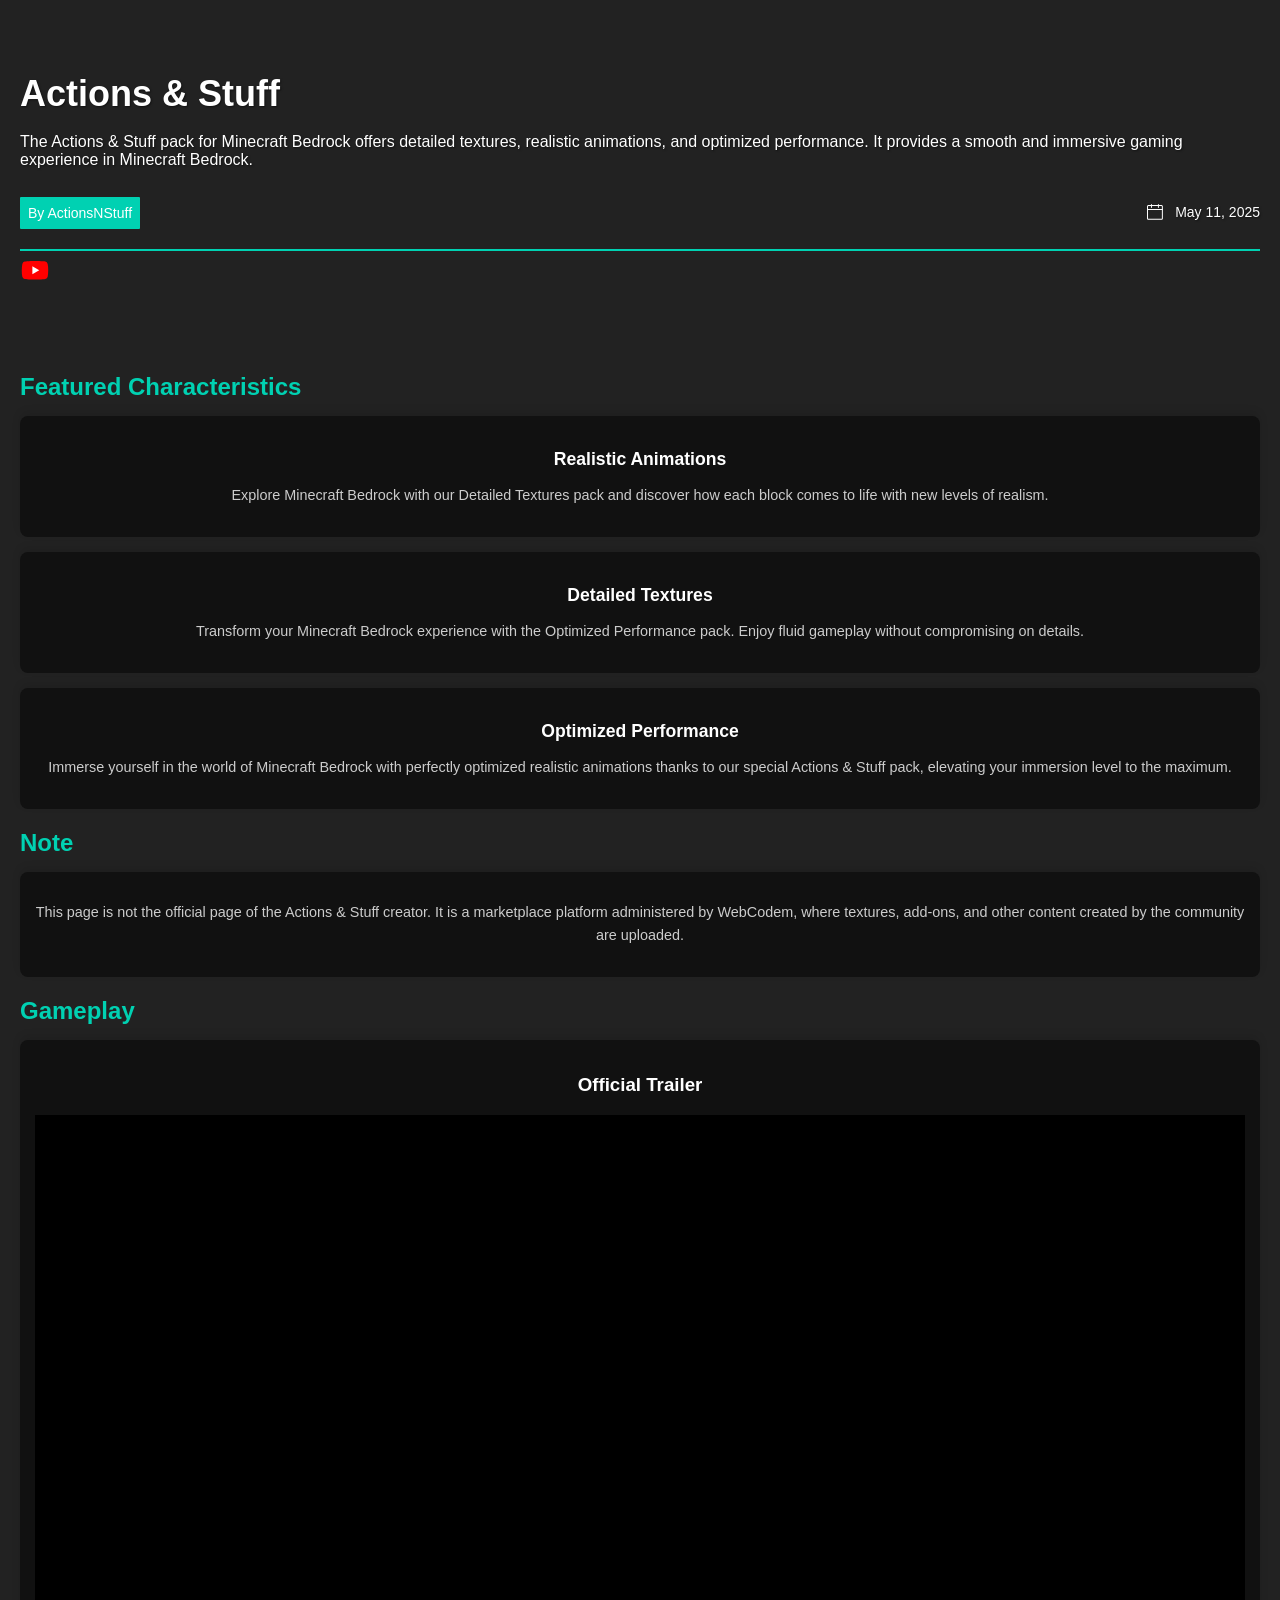
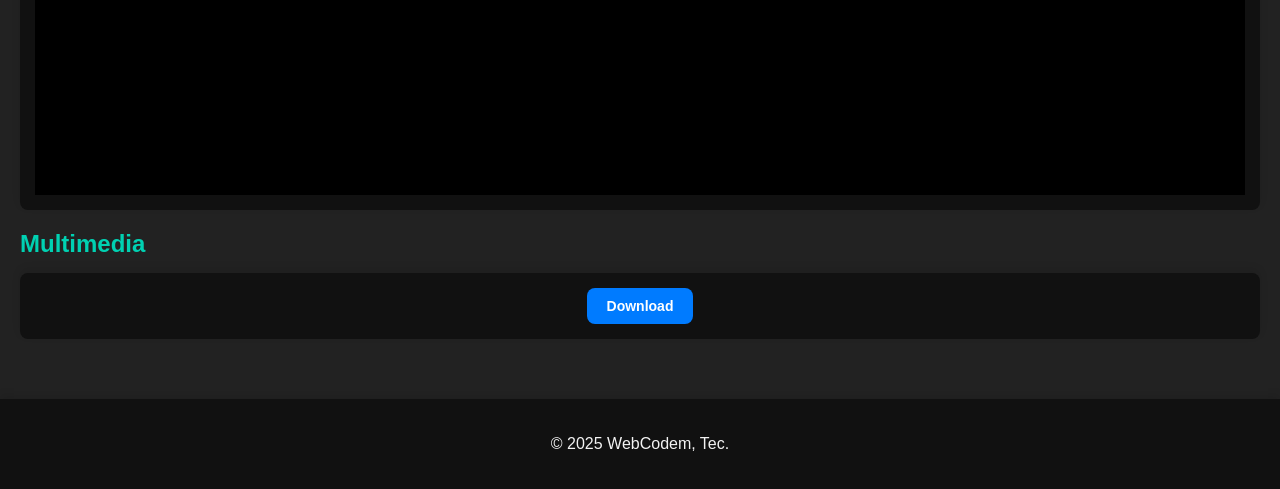
<file: marketplace-en-us/actions-&-stuff/index.html>
<!DOCTYPE html>
<html lang="en">
<head>
<meta charset="UTF-8">
<meta name="viewport" content="width=device-width, initial-scale=1.0">
<link rel="stylesheet" href="/resources/css/style-46.css">
<script src="/resources/js/script-70.js"></script>
<title>Actions & Stuff</title>
</head>
<body>
  <div class="banner">
    <video autoplay muted loop>
      <source src="https://webcodem.github.io/webcodem-media.github.io/resources/multimedia/video/banner.webm" type="video/webm">
      Your browser does not support the video tag.
    </video>
    <div class="banner-content">
      <span class="name">Actions & Stuff</span><br><br>
      <span class="description">The Actions & Stuff pack for Minecraft Bedrock offers detailed textures, realistic animations, and optimized performance. It provides a smooth and immersive gaming experience in Minecraft Bedrock.</span><br><br>
      <div class="meta-info">
        <span class="creator">By ActionsNStuff</span>
        <span class="date">
          <svg xmlns="http://www.w3.org/2000/svg" width="1.7em" height="1.7em" viewBox="0 0 24 24" style="vertical-align: middle; margin-bottom: -6px;">
            <path fill="currentColor" d="M14.5 16h-13C.67 16 0 15.33 0 14.5v-12C0 1.67.67 1 1.5 1h13c.83 0 1.5.67 1.5 1.5v12c0 .83-.67 1.5-1.5 1.5M1.5 2c-.28 0-.5.22-.5.5v12c0 .28.22.5.5.5h13c.28 0 .5-.22.5-.5v-12c0-.28-.22-.5-.5-.5z"></path>
            <path fill="currentColor" d="M4.5 4c-.28 0-.5-.22-.5-.5v-3c0-.28.22-.5.5-.5s.5.22.5.5v3c0 .28-.22.5-.5.5m7 0c-.28 0-.5-.22-.5-.5v-3c0-.28.22-.5.5-.5s.5.22.5.5v3c0 .28-.22.5-.5.5m4 2H.5C.22 6 0 5.78 0 5.5S.22 5 .5 5h15c.28 0 .5.22.5.5s-.22.5-.5.5"></path>
          </svg>
           May 11, 2025
        </span>
      </div>
      <div class="attractive-line"></div>
      <a href="https://m.youtube.com/@ActionsNStuff"><svg xmlns="http://www.w3.org/2000/svg" width="30px" height="30px" viewBox="0 0 256 290">
    <path fill="#f00" d="M250.346 28.075A32.18 32.18 0 0 0 227.69 5.418C207.824 0 127.87 0 127.87 0S47.912.164 28.046 5.582A32.18 32.18 0 0 0 5.39 28.24c-6.009 35.298-8.34 89.084.165 122.97a32.18 32.18 0 0 0 22.656 22.657c19.866 5.418 99.822 5.418 99.822 5.418s79.955 0 99.82-5.418a32.18 32.18 0 0 0 22.657-22.657c6.338-35.348 8.291-89.1-.164-123.134" />
     <path fill="#fff" d="m102.421 128.06l66.328-38.418l-66.328-38.418z" />
    </svg></a> 
    </div>
  </div> 
  <br>
  <div class="contenido">
    <h2>Featured Characteristics</h2>
    <div class="features">
      <div class="feature">
        <h3>Realistic Animations</h3>
        <p>Explore Minecraft Bedrock with our Detailed Textures pack and discover how each block comes to life with new levels of realism.</p>
      </div>
      <div class="feature">
        <h3>Detailed Textures</h3>
        <p>Transform your Minecraft Bedrock experience with the Optimized Performance pack. Enjoy fluid gameplay without compromising on details.</p>
      </div>
      <div class="feature">
        <h3>Optimized Performance</h3>
        <p>Immerse yourself in the world of Minecraft Bedrock with perfectly optimized realistic animations thanks to our special Actions & Stuff pack, elevating your immersion level to the maximum.</p>
      </div>
    </div>
    <h2>Note</h2>
    <div class="feature">
    <p>This page is not the official page of the Actions & Stuff creator. It is a marketplace platform administered by WebCodem, where textures, add-ons, and other content created by the community are uploaded.</p>
    </div>
    <h2>Gameplay</h2>
      <div class="video">
    <h3>Official Trailer</h3>
    <div class="video-container">
        <iframe src="https://www.youtube.com/embed/muovGNqasss?si=D3L4p-MFk6EnBNZf" frameborder="0" allow="accelerometer; autoplay; clipboard-write; encrypted-media; gyroscope; picture-in-picture; web-share" allowfullscreen></iframe>
    </div>
    </div>
    <h2>Multimedia</h2>
    <div class="feature">
        <a href="javascript:void(0)" onclick="decodeAndRedirect(event, 'url1')" class="texture-link">Download</a>
            </div>
        </div>
    </div>
    <footer>
        <p>&copy; 2025 WebCodem, Tec.</p>
    </footer>
<script src="/resources/js/script-61.js"></script>
</body>
</html>
</file>
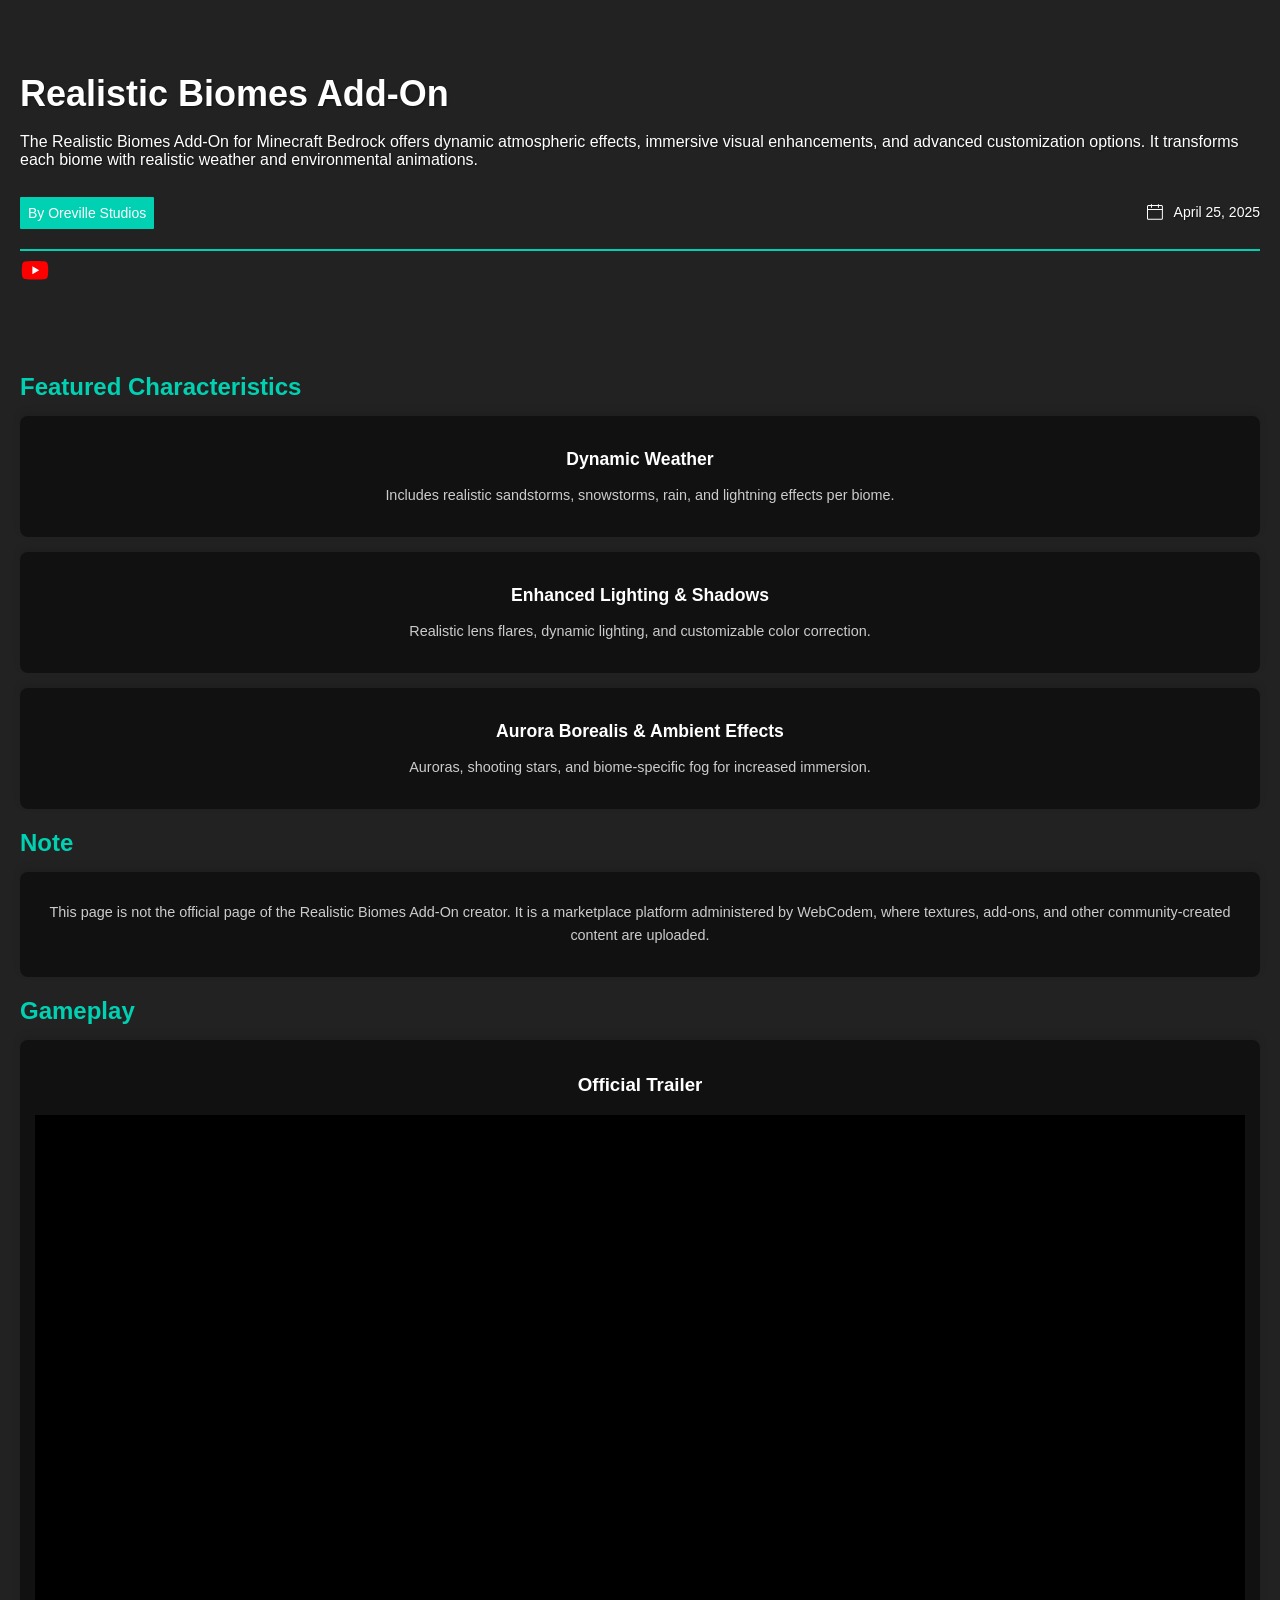
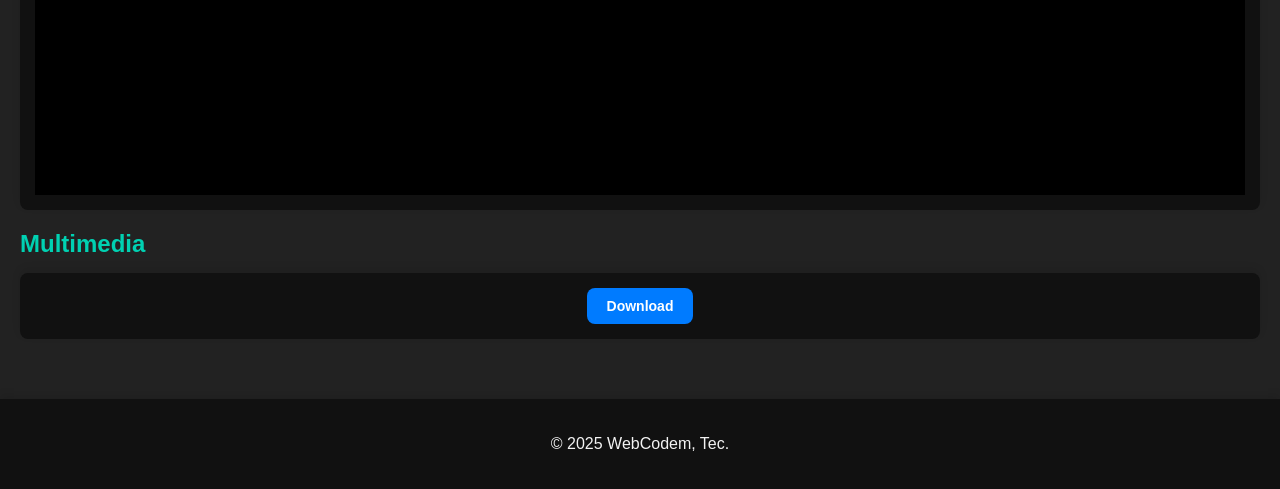
<file: marketplace-en-us/realistic-biomes/index.html>
<!DOCTYPE html>
<html lang="en">
<head>
<meta charset="UTF-8">
<meta name="viewport" content="width=device-width, initial-scale=1.0">
<link rel="stylesheet" href="/resources/css/style-46.css">
<script src="/resources/js/script-73.js"></script>
<title>Realistic Biomes Add-On</title>
</head>
<body>
  <div class="banner">
    <video autoplay muted loop>
      <source src="https://webcodem.github.io/webcodem-media.github.io/resources/multimedia/video/banner3.webm" type="video/webm">
      Your browser does not support the video tag.
    </video>
    <div class="banner-content">
      <span class="name">Realistic Biomes Add-On</span><br><br>
      <span class="description">The Realistic Biomes Add-On for Minecraft Bedrock offers dynamic atmospheric effects, immersive visual enhancements, and advanced customization options. It transforms each biome with realistic weather and environmental animations.</span><br><br>
      <div class="meta-info">
        <span class="creator">By Oreville Studios</span>
        <span class="date">
          <svg xmlns="http://www.w3.org/2000/svg" width="1.7em" height="1.7em" viewBox="0 0 24 24" style="vertical-align: middle; margin-bottom: -6px;">
            <path fill="currentColor" d="M14.5 16h-13C.67 16 0 15.33 0 14.5v-12C0 1.67.67 1 1.5 1h13c.83 0 1.5.67 1.5 1.5v12c0 .83-.67 1.5-1.5 1.5M1.5 2c-.28 0-.5.22-.5.5v12c0 .28.22.5.5.5h13c.28 0 .5-.22.5-.5v-12c0-.28-.22-.5-.5-.5z"/>
            <path fill="currentColor" d="M4.5 4c-.28 0-.5-.22-.5-.5v-3c0-.28.22-.5.5-.5s.5.22.5.5v3c0 .28-.22.5-.5.5m7 0c-.28 0-.5-.22-.5-.5v-3c0-.28.22-.5.5-.5s.5.22.5.5v3c0 .28-.22.5-.5.5m4 2H.5C.22 6 0 5.78 0 5.5S.22 5 .5 5h15c.28 0 .5.22.5.5s-.22.5-.5.5"/>
          </svg>
           April 25, 2025
        </span>
      </div>
      <div class="attractive-line"></div>
      <a href="https://www.youtube.com/c/orevillestudios"><svg xmlns="http://www.w3.org/2000/svg" width="30px" height="30px" viewBox="0 0 256 290">
    <path fill="#f00" d="M250.346 28.075A32.18 32.18 0 0 0 227.69 5.418C207.824 0 127.87 0 127.87 0S47.912.164 28.046 5.582A32.18 32.18 0 0 0 5.39 28.24c-6.009 35.298-8.34 89.084.165 122.97a32.18 32.18 0 0 0 22.656 22.657c19.866 5.418 99.822 5.418 99.822 5.418s79.955 0 99.82-5.418a32.18 32.18 0 0 0 22.657-22.657c6.338-35.348 8.291-89.1-.164-123.134"/>
     <path fill="#fff" d="m102.421 128.06l66.328-38.418l-66.328-38.418z"/>
    </svg></a>
    </div>
  </div>
  <br>
  <div class="contenido">
    <h2>Featured Characteristics</h2>
    <div class="features">
      <div class="feature">
        <h3>Dynamic Weather</h3>
        <p>Includes realistic sandstorms, snowstorms, rain, and lightning effects per biome.</p>
      </div>
      <div class="feature">
        <h3>Enhanced Lighting & Shadows</h3>
        <p>Realistic lens flares, dynamic lighting, and customizable color correction.</p>
      </div>
      <div class="feature">
        <h3>Aurora Borealis & Ambient Effects</h3>
        <p>Auroras, shooting stars, and biome-specific fog for increased immersion.</p>
      </div>
    </div>
    <h2>Note</h2>
    <div class="feature">
      <p>This page is not the official page of the Realistic Biomes Add-On creator. It is a marketplace platform administered by WebCodem, where textures, add-ons, and other community-created content are uploaded.</p>
    </div>
    <h2>Gameplay</h2>
    <div class="video">
      <h3>Official Trailer</h3>
      <div class="video-container">
        <iframe src="https://www.youtube.com/embed/CJV_zGRM-hQ" frameborder="0" allow="accelerometer; autoplay; clipboard-write; encrypted-media; gyroscope; picture-in-picture; web-share" allowfullscreen></iframe>
      </div>
    </div>
    <h2>Multimedia</h2>
    <div class="feature">
      <a href="javascript:void(0)" onclick="decodeAndRedirect(event, 'url4')" class="texture-link">Download</a>
    </div>
  </div>
  <footer>
    <p>&copy; 2025 WebCodem, Tec.</p>
  </footer>
<script src="/resources/js/script-61.js"></script>
</body>
</html>
</file>
<file: resources/css/style-46.css>
body {
      margin: 0;
      padding: 0;
      font-family: Arial, sans-serif;
      background-color: #222;
      color: #fff;
    }

    .banner {
      width: 100%;
      height: 315px; 
      position: relative; 
      overflow: hidden; 
      display: flex;
      flex-direction: column;
      justify-content: flex-end;
    }

    .banner video {
      position: absolute;
      top: 0;
      left: 0;
      width: 100%;
      height: 100%;
      object-fit: cover;
      z-index: -1;
    }

    .banner-content {
      padding: 20px;
      box-sizing: border-box;
    }

    .banner .meta-info {
      display: flex;
      align-items: center;
      justify-content: space-between;
      width: 100%;
      padding: 10px 0; 
    }

    .banner .meta-info .creator {
      background-color: #00d1b2;
      font-size: 14px; 
      padding: 8px;
      border-radius: 1px;
      color: white;
    }

    .banner .meta-info .date {
      font-size: 14px;
      text-shadow: 1px 1px 2px rgba(0, 0, 0, 0.5);
      margin-bottom: 0; 
    }

    .banner .texture-link {
      padding: 12px 24px;
      background-color: #007bff;
      color: #fff;
      text-decoration: none;
      border-radius: 8px;
      transition: background-color 0.3s ease;
      font-size: 16px;
      font-weight: bold;
      margin-top: 20px;
    }

    .banner .texture-link:hover {
      background-color: #0056b3;
    }

    .name {
      font-size: 36px;
      font-weight: bold;
      margin-bottom: 5px;
      text-shadow: 1px 1px 2px rgba(0, 0, 0, 0.5);
    }

    .description {
      font-size: 16px;
      text-shadow: 1px 1px 2px rgba(0, 0, 0, 0.5); 
    }

    .attractive-line {
      width: 100%;
      height: 2px;
      background-color: #00d1b2;
      margin: 10px 0; 
    }

    .contenido {
      background-color: #222;
      padding: 20px;
      text-align: left;
    }

    .contenido h2 {
      font-size: 1.5rem;
      margin-bottom: 15px;
      color: #00d1b2; 
    }

    .contenido p {
      font-size: 0.9rem; 
      line-height: 1.6;
      color: #ccc; 
      margin-bottom: 15px;
    }

    .features {
      display: flex;
      flex-wrap: wrap;
      gap: 15px;
    }

    .feature {
      flex: 1 1 calc(50% - 10px);
      padding: 15px;
      background-color: #111;
      box-shadow: 0 -4px 8px rgba(0, 0, 0, 0.1);
      border-radius: 8px;
      text-align: center;
    }

    .feature h3 {
      font-size: 1.1rem; 
      margin-bottom: 10px;
      color: #fff; 
    }

    .texture-link-container {
      display: flex;
      justify-content: center;
      align-items: center;
      margin-top: 20px;
      margin-bottom: 20px;
    }

    .texture-link {
      display: inline-block;
      padding: 10px 20px;
      background-color: #007bff;
      color: #fff;
      text-decoration: none;
      border-radius: 8px;
      transition: background-color 0.3s ease;
      font-size: 14px;
      font-weight: bold;
      margin: 0 auto; 
    }

    .texture-link:hover {
      background-color: #0056b3;
    }

    footer {
      position: relative;
      width: 100%;
      background-color: #111;
      padding: 20px 0;
      text-align: center;
      font-size: 16px;
      color: #f3f3f3;
      box-shadow: 0 -4px 8px rgba(0, 0, 0, 0.1);
      margin-top: 40px; 
     }

.video {
    flex: 1 1 calc(50% - 10px);
    padding: 15px;
    background-color: #111;
    box-shadow: 0 -4px 8px rgba(0, 0, 0, 0.1);
    border-radius: 8px;
    text-align: center;
    max-width: 100%;
}

.video-container {
    position: relative;
    padding-bottom: 56.25%; 
    height: 0;
    overflow: hidden;
    width: 100%;
    background: #000;
    
}

.video-container iframe {
    position: absolute;
    top: 0;
    left: 0;
    width: 100%;
    height: 100%;
}

.overlay {
  display: none;
  position: fixed;
  top: 0;
  right: 0;
  bottom: 0;
  left: 0;
  background-color: rgba(0, 0, 0, 0.5);
  z-index: 1000;
  display: flex;
  justify-content: flex-end; 
  align-items: center;
}

.popup {
  background-color: #111;
  padding: 35px;
  border-radius: 8px;
  border: 4px solid #4A4A4A;
  text-align: center;
  position: relative;
  box-shadow: 0 -4px 8px rgba(0, 0, 0, 0.1);
  right: 25%; 
}

.close {
  position: absolute;
  top: -5px;
  right: 5px;
  font-size: 35px;
  cursor: pointer;
  color: #888;
}

.loading-gif {
  width: 50px;
  margin-bottom: 10px;
}

img {
    pointer-events: none; 
    -webkit-touch-callout: none;
    -webkit-user-select: none; 
    -moz-user-select: none; 
    -ms-user-select: none; 
    user-select: none; 
}

img[draggable="true"] {
    -webkit-user-drag: none; 
    user-drag: none; 
}
</file>
